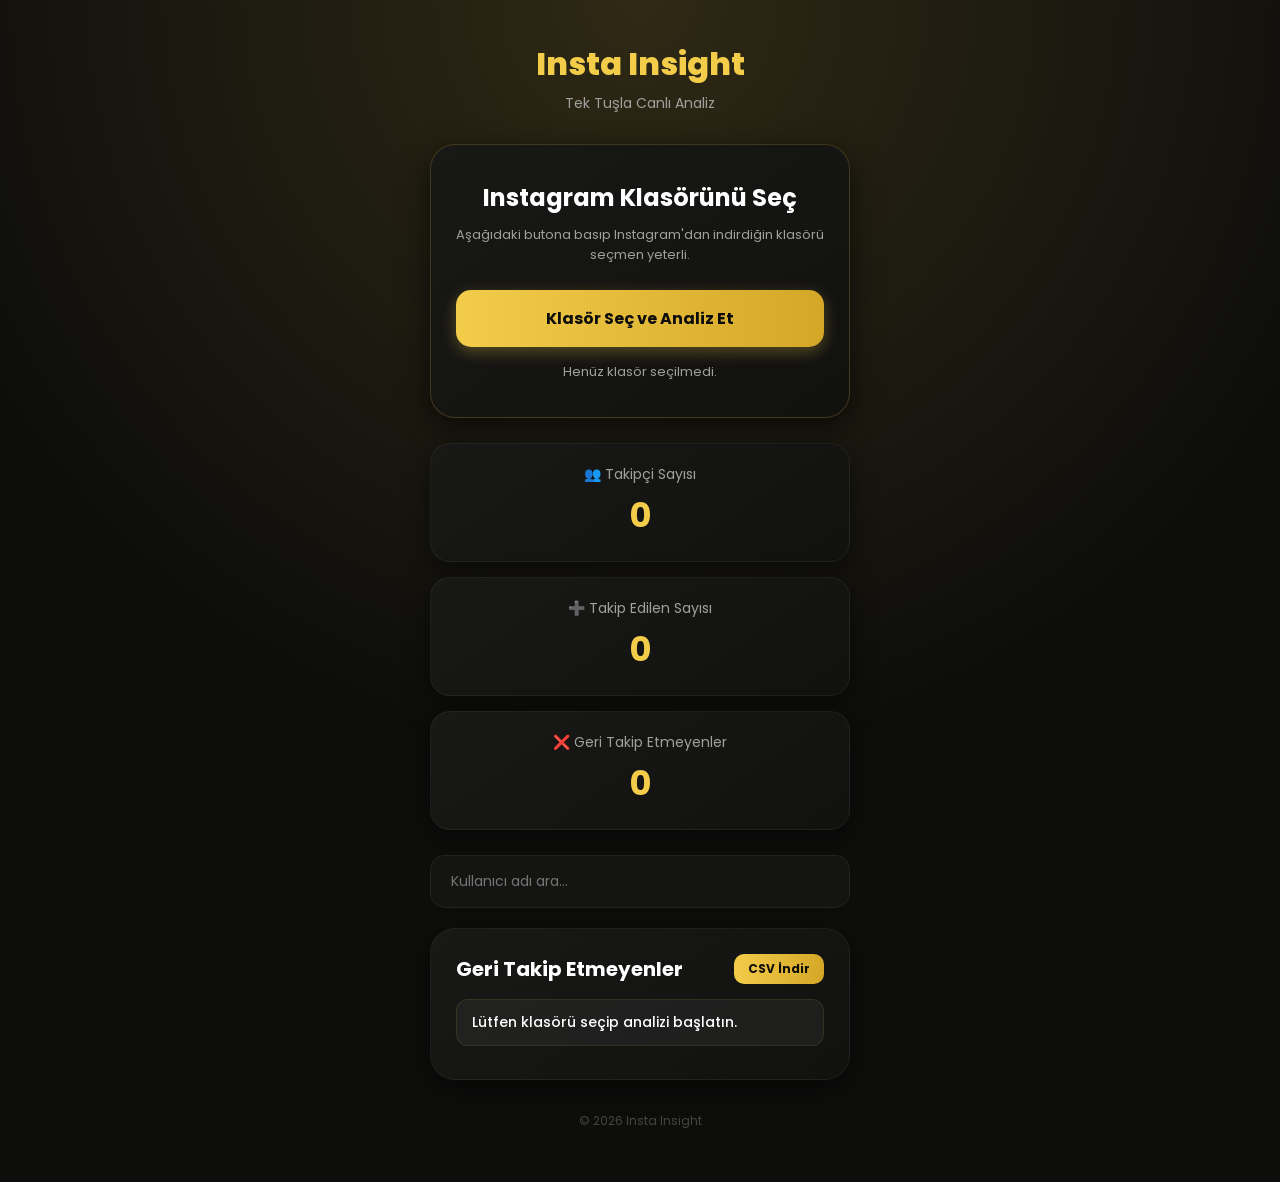
<file: index.html>
<!DOCTYPE html>
<html lang="tr">
<head>
    <meta charset="UTF-8">
    <meta name="viewport" content="width=device-width, initial-scale=1.0">
    <title>Insta Insight - Canlı Analiz</title>
    <link rel="preconnect" href="https://fonts.googleapis.com">
    <link rel="preconnect" href="https://fonts.gstatic.com" crossorigin>
    <link href="https://fonts.googleapis.com/css2?family=Poppins:wght@300;400;500;600;700;800&display=swap" rel="stylesheet">
    
    <style>
        * { box-sizing: border-box; font-family: 'Poppins', sans-serif; }
        body {
            background-color: #0d0d0c; color: #ffffff; margin: 0; padding: 20px 15px;
            display: flex; flex-direction: column; align-items: center; min-height: 100vh;
        }
        .background {
            position: fixed; top: 0; left: 0; width: 100%; height: 100%;
            background: radial-gradient(circle at top, rgba(243, 204, 74, 0.15) 0%, rgba(13, 13, 12, 0) 70%);
            z-index: -1; pointer-events: none;
        }
        header { text-align: center; margin-top: 20px; margin-bottom: 30px; width: 100%; max-width: 420px; }
        header h1 { color: #f3cc4a; font-size: 32px; font-weight: 800; margin: 0; }
        header p { color: #a0a09e; font-size: 14px; margin: 5px 0 0 0; }
        
        .upload-card {
            background: linear-gradient(145deg, #181816 0%, #111110 100%);
            border: 1px solid rgba(243, 204, 74, 0.2); border-radius: 25px;
            width: 100%; max-width: 420px; padding: 35px 25px; text-align: center;
            box-shadow: 0 10px 30px rgba(0, 0, 0, 0.6); margin-bottom: 25px;
        }
        .upload-card h2 { font-size: 24px; margin: 0 0 10px 0; }
        .upload-card p { color: #a0a09e; font-size: 13px; margin: 0 0 25px 0; }
        
        .main-btn-label {
            background: linear-gradient(90deg, #f3cc4a 0%, #d4a727 100%); color: #0d0d0c;
            border: none; width: 100%; padding: 16px; border-radius: 15px;
            font-size: 16px; font-weight: 700; cursor: pointer; display: block;
            box-shadow: 0 5px 15px rgba(243, 204, 74, 0.3); text-align: center;
        }
        
        #statusMessage { font-size: 13px; color: #a0a09e; margin-top: 15px; display: block; }
        
        .dashboard { width: 100%; max-width: 420px; display: flex; flex-direction: column; gap: 15px; margin-bottom: 25px; }
        .card {
            background: linear-gradient(145deg, #181816 0%, #111110 100%);
            border: 1px solid rgba(255, 255, 255, 0.05); border-radius: 20px;
            padding: 20px; text-align: center; box-shadow: 0 8px 25px rgba(0, 0, 0, 0.5);
        }
        .card h3 { font-size: 14px; color: #a0a09e; margin: 0; font-weight: 400; }
        .card h1 { font-size: 34px; color: #f3cc4a; margin: 5px 0 0 0; font-weight: 700; }
        
        .search-box { width: 100%; max-width: 420px; margin-bottom: 20px; }
        .search-box input {
            width: 100%; background-color: #141413; border: 1px solid rgba(255, 255, 255, 0.06);
            padding: 15px 20px; border-radius: 15px; color: #ffffff; font-size: 14px; outline: none;
        }
        
        .result {
            background: linear-gradient(145deg, #181816 0%, #111110 100%);
            border: 1px solid rgba(255, 255, 255, 0.05); border-radius: 25px;
            width: 100%; max-width: 420px; padding: 25px; box-shadow: 0 8px 25px rgba(0, 0, 0, 0.5);
        }
        .result-header { display: flex; justify-content: space-between; align-items: center; margin-bottom: 15px; }
        .result-header h2 { font-size: 20px; margin: 0; }
        #downloadCsv {
            background: linear-gradient(90deg, #f3cc4a 0%, #d4a727 100%); color: #0d0d0c;
            border: none; padding: 6px 14px; border-radius: 10px; font-weight: 700; font-size: 12px; cursor: pointer;
        }
        
        #userList { list-style: none; padding: 0; margin: 0; max-height: 300px; overflow-y: auto; }
        #userList li {
            padding: 12px 15px; background: rgba(255, 255, 255, 0.05); border-radius: 12px;
            margin-bottom: 8px; font-size: 14px; color: #ffffff; font-weight: 500;
            border: 1px solid rgba(243, 204, 74, 0.1); display: block; text-align: left;
        }
        footer { margin-top: auto; padding: 20px 0; color: #444442; font-size: 12px; }
    </style>
</head>
<body>
    <div class="background"></div>
    <header>
        <h1>Insta Insight</h1>
        <p>Tek Tuşla Canlı Analiz</p>
    </header>

    <section class="upload-card">
        <h2>Instagram Klasörünü Seç</h2>
        <p>Aşağıdaki butona basıp Instagram'dan indirdiğin klasörü seçmen yeterli.</p>
        
        <!-- Tek bir butonla tüm klasörü tarama yeteneği (webkitdirectory) -->
        <label for="folderInput" class="main-btn-label">Klasör Seç ve Analiz Et</label>
        <input type="file" id="folderInput" webkitdirectory directory multiple style="display:none;">
        
        <span id="statusMessage">Henüz klasör seçilmedi.</span>
    </section>

    <section class="dashboard">
        <div class="card">
            <h3>👥 Takipçi Sayısı</h3>
            <h1 id="followersCount">0</h1>
        </div>
        <div class="card">
            <h3>➕ Takip Edilen Sayısı</h3>
            <h1 id="followingCount">0</h1>
        </div>
        <div class="card">
            <h3>❌ Geri Takip Etmeyenler</h3>
            <h1 id="notFollowingCount">0</h1>
        </div>
    </section>

    <section class="search-box">
        <input type="text" id="search" placeholder="Kullanıcı adı ara...">
    </section>

    <section class="result">
        <div class="result-header">
            <h2>Geri Takip Etmeyenler</h2>
            <button id="downloadCsv">CSV İndir</button>
        </div>
        <ul id="userList">
            <li>Lütfen klasörü seçip analizi başlatın.</li>
        </ul>
    </section>

    <footer><p>© 2026 Insta Insight</p></footer>

    <script>
        let globalUnfollowers = [];

        document.getElementById('folderInput').addEventListener('change', async function(e) {
            const files = e.target.files;
            if (files.length === 0) return;

            document.getElementById('statusMessage').innerText = "Klasör taranıyor, lütfen bekleyin...";
            document.getElementById('statusMessage').style.color = '#f3cc4a';

            let followersFile = null;
            let followingFile = null;

            // Klasör içindeki yüzlerce dosya arasından doğru olanları anında bulur
            for (let i = 0; i < files.length; i++) {
                const file = files[i];
                if (file.name.toLowerCase() === 'followers.json') {
                    followersFile = file;
                }
                if (file.name.toLowerCase() === 'following.json') {
                    followingFile = file;
                }
            }

            if (!followersFile || !followingFile) {
                alert("Seçtiğiniz klasörün içinde 'followers.json' veya 'following.json' bulunamadı. Lütfen Instagram verilerini içeren ana klasörü seçtiğinizden emin olun.");
                document.getElementById('statusMessage').innerText = "Hata: Gerekli dosyalar bulunamadı.";
                document.getElementById('statusMessage').style.color = '#ff4a4a';
                return;
            }

            try {
                let followersList = [];
                let followingList = [];

                // 1. Takipçileri Oku
                const followersText = await followersFile.text();
                const followersData = JSON.parse(followersText);
                const rawFollowers = Array.isArray(followersData) ? followersData : (followersData.entries || []);
                followersList = rawFollowers.map(item => {
                    if (item.string_list_data && item.string_list_data[0]) return item.string_list_data[0].value;
                    return typeof item === 'string' ? item : null;
                }).filter(Boolean);

                // 2. Takip Edilenleri Oku
                const followingText = await followingFile.text();
                const followingData = JSON.parse(followingText);
                const rawFollowing = followingData.relationships_following || followingData.entries || (Array.isArray(followingData) ? followingData : []);
                followingList = rawFollowing.map(item => {
                    if (item.string_list_data && item.string_list_data[0]) return item.string_list_data[0].value;
                    return typeof item === 'string' ? item : null;
                }).filter(Boolean);

                // 3. Ekrana Sonuçları Bas
                document.getElementById('followersCount').innerText = followersList.length;
                document.getElementById('followingCount').innerText = followingList.length;

                globalUnfollowers = followingList.filter(user => !followersList.includes(user));
                document.getElementById('notFollowingCount').innerText = globalUnfollowers.length;

                renderList(globalUnfollowers);
                document.getElementById('statusMessage').innerText = "Analiz başarıyla tamamlandı! 🎉";
                document.getElementById('statusMessage').style.color = '#00ff88';

            } catch (err) {
                alert("Dosyalar okunurken teknik bir hata oluştu.");
                document.getElementById('statusMessage').innerText = "Okuma hatası.";
                document.getElementById('statusMessage').style.color = '#ff4a4a';
            }
        });

        function renderList(list) {
            const userListUl = document.getElementById('userList');
            userListUl.innerHTML = "";

            if (list.length === 0) {
                userListUl.innerHTML = "<li>Tebrikler! Herkes sizi geri takip ediyor. ✨</li>";
                return;
            }

            list.forEach(username => {
                const li = document.createElement('li');
                li.innerText = "@" + username;
                userListUl.appendChild(li);
            });
        }

        document.getElementById('search').addEventListener('input', function(e) {
            const term = e.target.value.toLowerCase();
            const filtered = globalUnfollowers.filter(user => user.toLowerCase().includes(term));
            renderList(filtered);
        });

        document.getElementById('downloadCsv').addEventListener('click', function() {
            if(globalUnfollowers.length === 0) {
                alert("İndirilecek veri bulunamadı.");
                return;
            }
            let csvContent = "data:text/csv;charset=utf-8,Kullanici Adi\n" + globalUnfollowers.map(e => "@" + e).join("\n");
            const encodedUri = encodeURI(csvContent);
            const link = document.createElement("a");
            link.setAttribute("href", encodedUri);
            link.setAttribute("download", "geri_takip_etmeyenler.csv");
            document.body.appendChild(link);
            link.click();
            document.body.removeChild(link);
        });
    </script>
</body>
</html>
</file>
